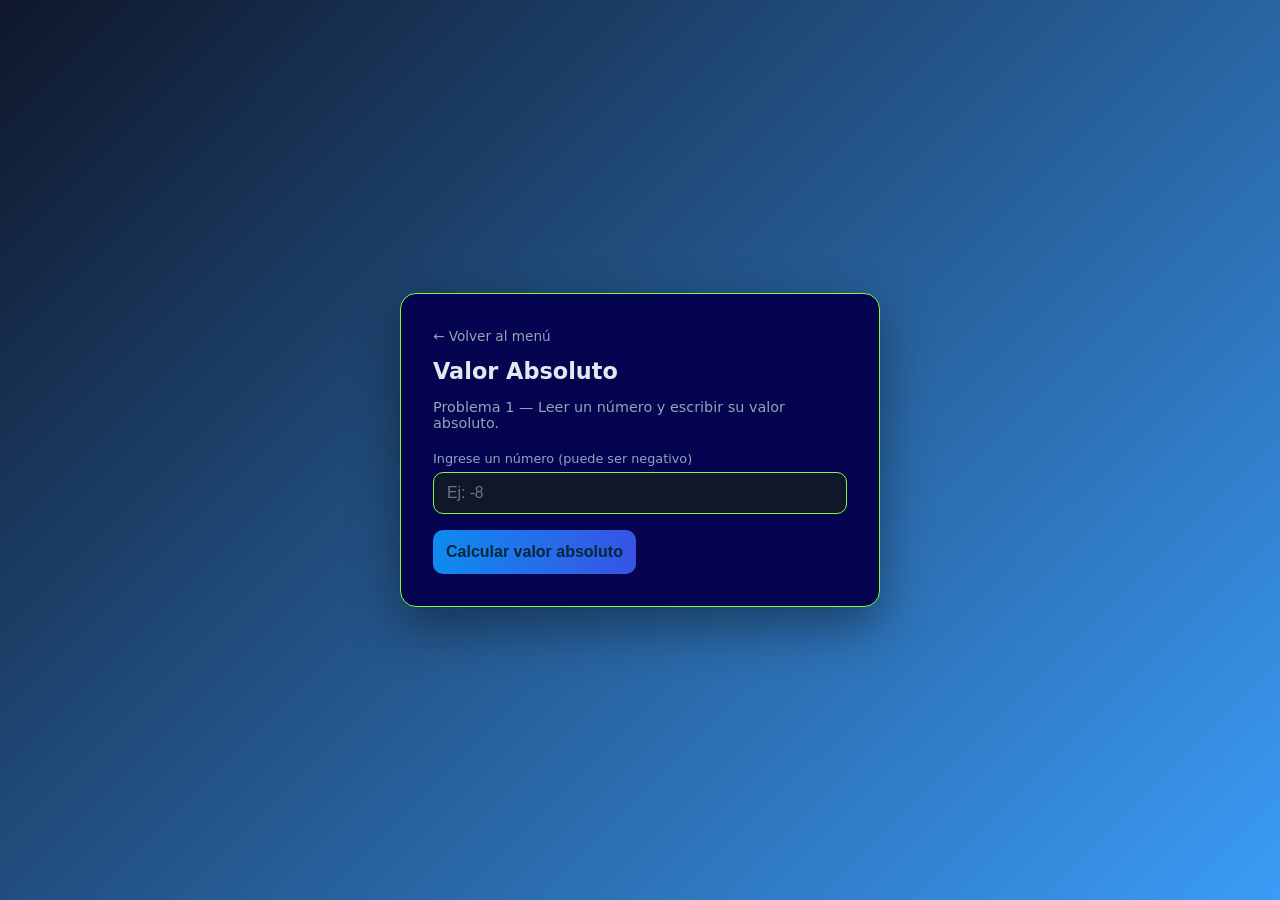
<file: problema1_valor_absoluto/problema1.html>
<!DOCTYPE html>
<html lang="es">
<head>
  <meta charset="UTF-8">
  <meta name="viewport" content="width=device-width, initial-scale=1.0">
  <title>Problema 1 — Valor Absoluto</title>

  <!-- ===== REFERENCIA AL ARCHIVO CSS (hoja de estilos general) ===== -->
  <link rel="stylesheet" href="../css/estilos.css">
</head>
<body class="tema-1">

  <div class="card">
    <a class="volver" href="../index.html">← Volver al menú</a>
    <h1>Valor Absoluto</h1>
    <p class="sub">Problema 1 — Leer un número y escribir su valor absoluto.</p>

    <label for="numero">Ingrese un número (puede ser negativo)</label>
    <input id="numero" type="number" step="any" placeholder="Ej: -8">

    <button onclick="valorAbsoluto()">Calcular valor absoluto</button>
    <p class="err" id="err">Por favor ingrese un número válido.</p>

    <div class="result" id="result">
      <div class="big" id="salida">—</div>
      <div class="step" id="paso"></div>
    </div>
  </div>

  <!-- ===== REFERENCIA AL ARCHIVO JAVASCRIPT (lógica general) ===== -->
  <script src="../js/algoritmos.js"></script>
</body>
</html>
</file>
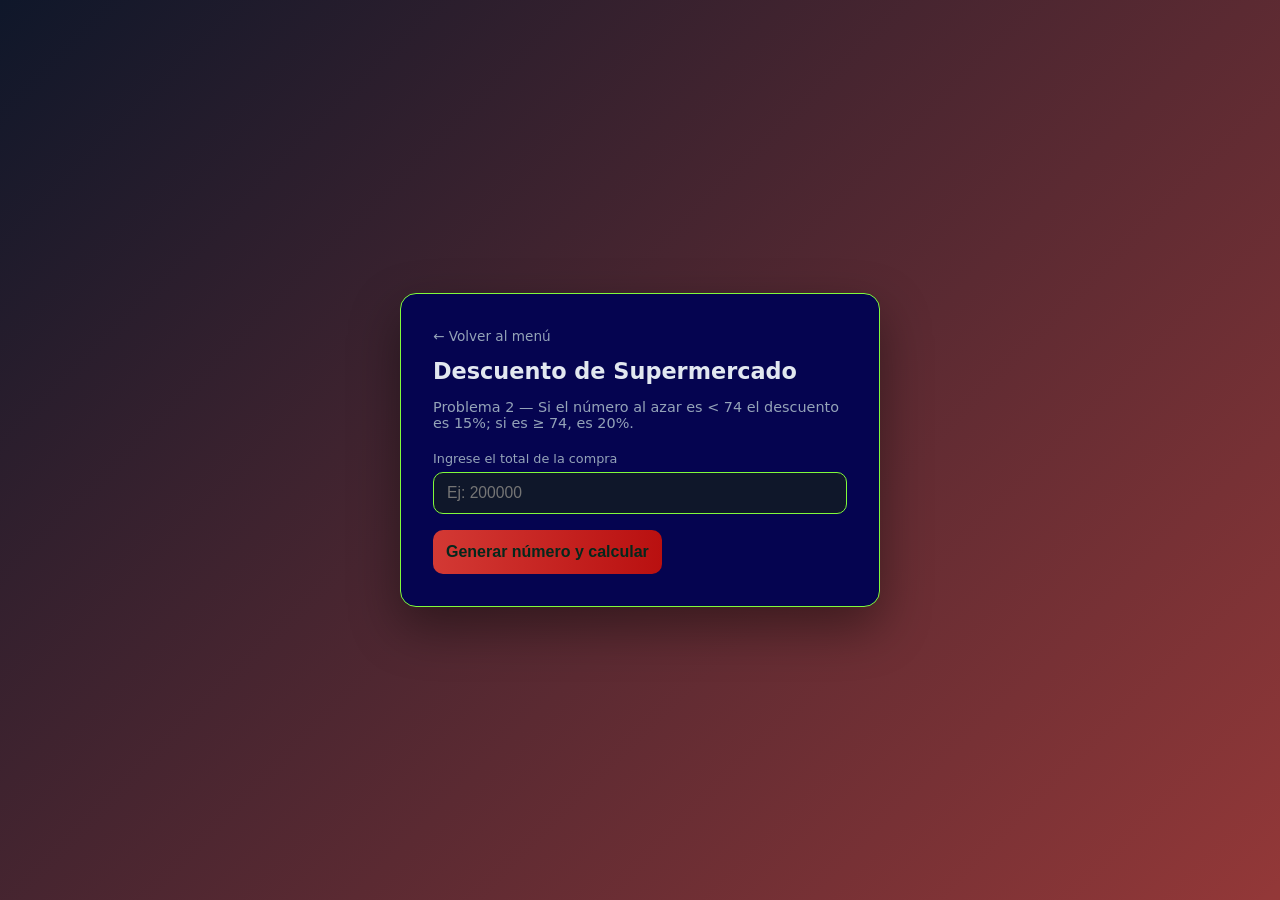
<file: problema2_descuento_supermercado/problema2.html>
<!DOCTYPE html>
<html lang="es">
<head>
  <meta charset="UTF-8">
  <meta name="viewport" content="width=device-width, initial-scale=1.0">
  <title>Problema 2 — Descuento de Supermercado</title>

  <!-- ===== REFERENCIA AL ARCHIVO CSS (hoja de estilos general) ===== -->
  <link rel="stylesheet" href="../css/estilos.css">
</head>
<body class="tema-2">

  <div class="card">
    <a class="volver" href="../index.html">← Volver al menú</a>
    <h1>Descuento de Supermercado</h1>
    <p class="sub">Problema 2 — Si el número al azar es &lt; 74 el descuento es 15%; si es ≥ 74, es 20%.</p>

    <label for="total">Ingrese el total de la compra</label>
    <input id="total" type="number" step="any" placeholder="Ej: 200000">

    <button onclick="descuentoSupermercado()">Generar número y calcular</button>
    <p class="err" id="err">Por favor ingrese un total válido.</p>

    <div class="result" id="result">
      <div class="azar">Número al azar generado: <b id="azar">—</b> (0 a 100)</div>
      <div class="row"><span>% aplicado</span><span id="porc">—</span></div>
      <div class="row"><span>Dinero descontado</span><span id="descuento">—</span></div>
      <div class="row total"><span>Total a pagar</span><span id="pagar">—</span></div>
    </div>
  </div>

  <!-- ===== REFERENCIA AL ARCHIVO JAVASCRIPT (lógica general) ===== -->
  <script src="../js/algoritmos.js"></script>
</body>
</html>
</file>
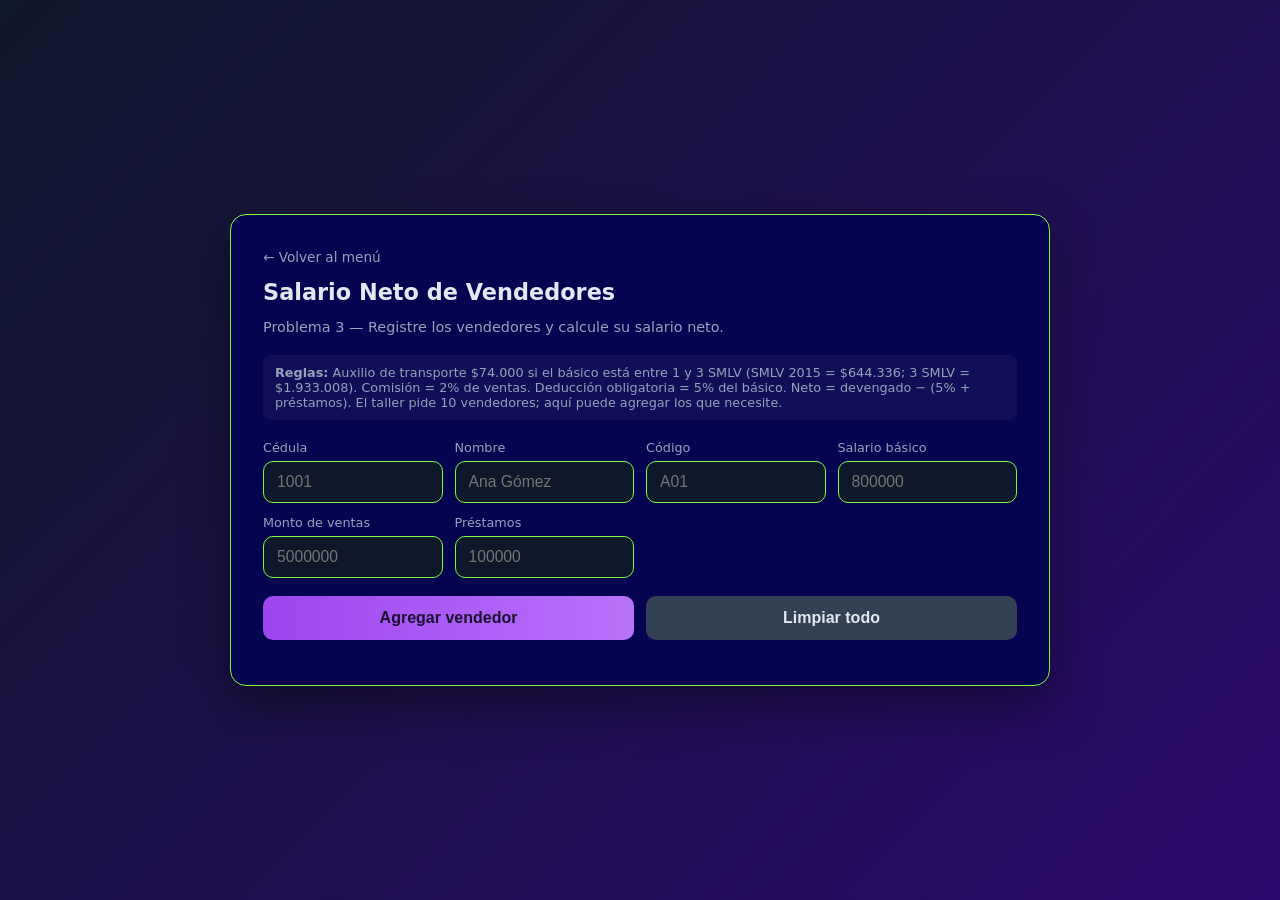
<file: problema3_salario_vendedores/problema3.html>
<!DOCTYPE html>
<html lang="es">
<head>
  <meta charset="UTF-8">
  <meta name="viewport" content="width=device-width, initial-scale=1.0">
  <title>Problema 3 — Salario Neto de Vendedores</title>

  <!-- ===== REFERENCIA AL ARCHIVO CSS (hoja de estilos general) ===== -->
  <link rel="stylesheet" href="../css/estilos.css">
</head>
<body class="tema-3">

  <div class="card ancho">
    <a class="volver" href="../index.html">← Volver al menú</a>
    <h1>Salario Neto de Vendedores</h1>
    <p class="sub">Problema 3 — Registre los vendedores y calcule su salario neto.</p>
    <div class="note">
      <b>Reglas:</b> Auxilio de transporte $74.000 si el básico está entre 1 y 3 SMLV
      (SMLV 2015 = $644.336; 3 SMLV = $1.933.008). Comisión = 2% de ventas.
      Deducción obligatoria = 5% del básico. Neto = devengado − (5% + préstamos).
      El taller pide 10 vendedores; aquí puede agregar los que necesite.
    </div>

    <div class="grid">
      <div><label>Cédula</label><input id="cedula" placeholder="1001"></div>
      <div><label>Nombre</label><input id="nombre" placeholder="Ana Gómez"></div>
      <div><label>Código</label><input id="codigo" placeholder="A01"></div>
      <div><label>Salario básico</label><input id="basico" type="number" step="any" placeholder="800000"></div>
      <div><label>Monto de ventas</label><input id="ventas" type="number" step="any" placeholder="5000000"></div>
      <div><label>Préstamos</label><input id="prestamos" type="number" step="any" placeholder="100000"></div>
    </div>

    <div class="actions">
      <button onclick="agregarVendedor()">Agregar vendedor</button>
      <button class="sec" onclick="limpiarVendedores()">Limpiar todo</button>
    </div>
    <p class="err" id="err"></p>

    <table id="tabla">
      <thead>
        <tr>
          <th class="left">Cédula</th><th class="left">Nombre</th><th class="left">Código</th>
          <th>Básico</th><th>Auxilio</th><th>Comisión</th><th>Préstamos</th><th>Salario Neto</th>
        </tr>
      </thead>
      <tbody id="tbody"></tbody>
    </table>
    <p class="counter" id="counter"></p>
  </div>

  <!-- ===== REFERENCIA AL ARCHIVO JAVASCRIPT (lógica general) ===== -->
  <script src="../js/algoritmos.js"></script>
</body>
</html>
</file>
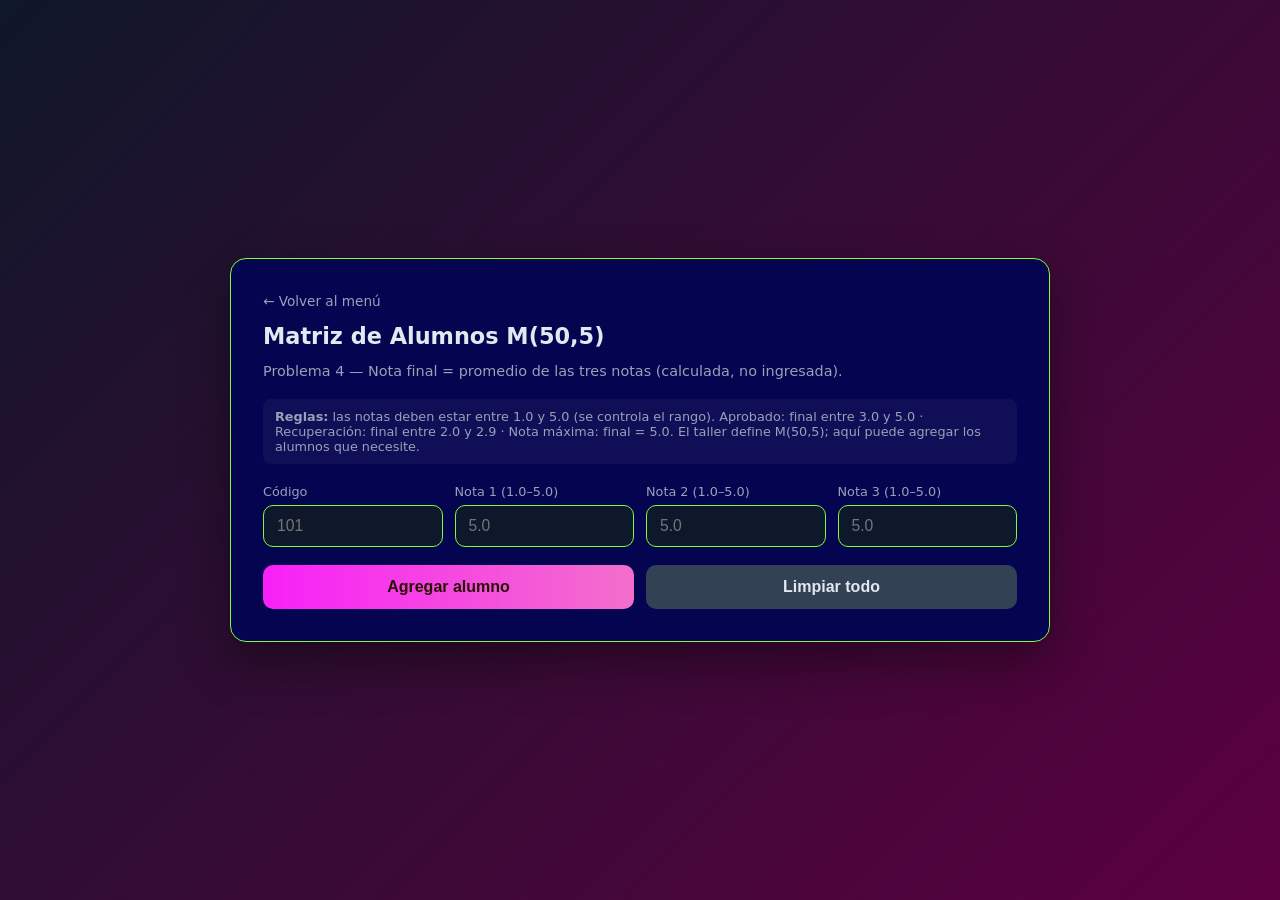
<file: problema4_matriz_alumnos/problema4.html>
<!DOCTYPE html>
<html lang="es">
<head>
  <meta charset="UTF-8">
  <meta name="viewport" content="width=device-width, initial-scale=1.0">
  <title>Problema 4 — Matriz de Alumnos M(50,5)</title>

  <!-- ===== REFERENCIA AL ARCHIVO CSS (hoja de estilos general) ===== -->
  <link rel="stylesheet" href="../css/estilos.css">
</head>
<body class="tema-4">

  <div class="card ancho">
    <a class="volver" href="../index.html">← Volver al menú</a>
    <h1>Matriz de Alumnos M(50,5)</h1>
    <p class="sub">Problema 4 — Nota final = promedio de las tres notas (calculada, no ingresada).</p>
    <div class="note">
      <b>Reglas:</b> las notas deben estar entre 1.0 y 5.0 (se controla el rango).
      Aprobado: final entre 3.0 y 5.0 · Recuperación: final entre 2.0 y 2.9 · Nota máxima: final = 5.0.
      El taller define M(50,5); aquí puede agregar los alumnos que necesite.
    </div>

    <div class="grid">
      <div><label>Código</label><input id="codigo" placeholder="101"></div>
      <div><label>Nota 1 (1.0–5.0)</label><input id="n1" type="number" step="any" min="1" max="5" placeholder="5.0"></div>
      <div><label>Nota 2 (1.0–5.0)</label><input id="n2" type="number" step="any" min="1" max="5" placeholder="5.0"></div>
      <div><label>Nota 3 (1.0–5.0)</label><input id="n3" type="number" step="any" min="1" max="5" placeholder="5.0"></div>
    </div>

    <div class="actions">
      <button onclick="agregarAlumno()">Agregar alumno</button>
      <button class="sec" onclick="limpiarAlumnos()">Limpiar todo</button>
    </div>
    <p class="err" id="err"></p>

    <div class="cards" id="cards" style="display:none">
      <div class="stat apro"><div class="n" id="cApro">0</div><div class="l">Aprobados (3.0 – 5.0)</div></div>
      <div class="stat recu"><div class="n" id="cRecu">0</div><div class="l">Recuperación (2.0 – 2.9)</div></div>
      <div class="stat max"><div class="n" id="cMax">0</div><div class="l">Nota máxima (5.0)</div></div>
    </div>

    <table id="tabla">
      <thead>
        <tr><th>Código</th><th>N1</th><th>N2</th><th>N3</th><th>Final</th><th>Clasificación</th></tr>
      </thead>
      <tbody id="tbody"></tbody>
    </table>
  </div>

  <!-- ===== REFERENCIA AL ARCHIVO JAVASCRIPT (lógica general) ===== -->
  <script src="../js/algoritmos.js"></script>
</body>
</html>
</file>
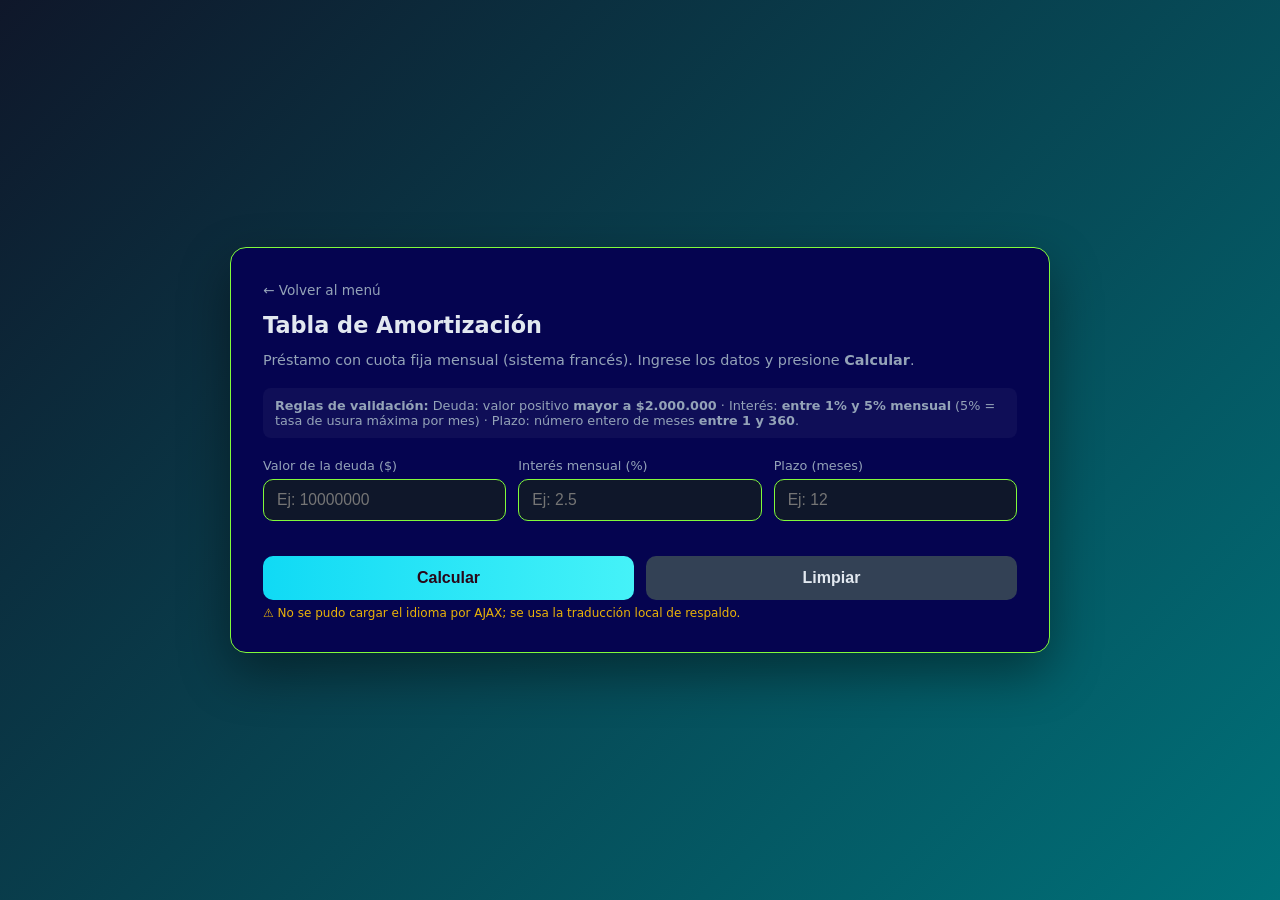
<file: Problema4_Tabla_de_Amortizacion/tabla_amortizacion.html>
<!DOCTYPE html>
<html lang="es">
<head>
  <meta charset="UTF-8">
  <meta name="viewport" content="width=device-width, initial-scale=1.0">
  <title>Tabla de Amortización — Taller de Algoritmos</title>

  <!-- ===== 1. HOJA DE ESTILOS DE DATATABLES (librería externa, desde su CDN oficial) ===== -->
  <link rel="stylesheet" href="https://cdn.datatables.net/2.1.8/css/dataTables.dataTables.min.css">

  <!-- ===== 2. HOJA DE ESTILOS GENERAL DEL TALLER (va DESPUÉS para poder ajustar DataTables) ===== -->
  <link rel="stylesheet" href="../css/estilos.css">
</head>
<body class="tema-5">

  <div class="card ancho">
    <a class="volver" href="../index.html">← Volver al menú</a>
    <h1>Tabla de Amortización</h1>
    <p class="sub">Préstamo con cuota fija mensual (sistema francés). Ingrese los datos y presione <b>Calcular</b>.</p>

    <div class="note">
      <b>Reglas de validación:</b>
      Deuda: valor positivo <b>mayor a $2.000.000</b> ·
      Interés: <b>entre 1% y 5% mensual</b> (5% = tasa de usura máxima por mes) ·
      Plazo: número entero de meses <b>entre 1 y 360</b>.
    </div>

    <!-- ===== FORMULARIO: aquí el usuario escribe los 3 datos ===== -->
    <!-- novalidate = desactivamos la validación automática del navegador, porque la hacemos nosotros con JavaScript -->
    <form id="formAmortizacion" novalidate>
      <div class="grid">
        <div>
          <label for="deuda">Valor de la deuda ($)</label>
          <input id="deuda" type="number" step="any" min="0" placeholder="Ej: 10000000">
          <small class="campo-error" id="error-deuda"></small>
        </div>
        <div>
          <label for="interes">Interés mensual (%)</label>
          <input id="interes" type="number" step="any" min="1" max="5" placeholder="Ej: 2.5">
          <small class="campo-error" id="error-interes"></small>
        </div>
        <div>
          <label for="plazo">Plazo (meses)</label>
          <input id="plazo" type="number" step="1" min="1" max="360" placeholder="Ej: 12">
          <small class="campo-error" id="error-plazo"></small>
        </div>
      </div>

      <div class="actions">
        <button type="submit" id="btnCalcular">Calcular</button>
        <button type="button" class="sec" id="btnLimpiar">Limpiar</button>
      </div>
    </form>

    <p class="err" id="err"></p>
    <p class="estado-ajax" id="estadoAjax">Cargando idioma español de la tabla por AJAX…</p>

    <!-- ===== RESULTADOS: se muestran solo cuando los datos son válidos ===== -->
    <section id="seccionResultados" class="oculto">
      <div class="cards">
        <div class="stat"><div class="n" id="resCuota">$0</div><div class="l">Cuota mensual fija</div></div>
        <div class="stat"><div class="n" id="resIntereses">$0</div><div class="l">Total intereses</div></div>
        <div class="stat"><div class="n" id="resTotal">$0</div><div class="l">Total pagado</div></div>
      </div>

      <div class="actions">
        <button type="button" id="btnAbrirModal">🖨 Ver e imprimir tabla</button>
      </div>

      <!-- Tabla que DataTables convertirá en una tabla con búsqueda, orden y paginación -->
      <table id="tablaAmortizacion" class="display show" style="width:100%">
        <thead>
          <tr>
            <th>N° cuota</th>
            <th>Cuota</th>
            <th>Interés</th>
            <th>Abono a capital</th>
            <th>Saldo</th>
          </tr>
        </thead>
        <tbody></tbody>
      </table>
    </section>
  </div>

  <!-- ===== VENTANA MODAL DE IMPRESIÓN (oculta hasta que se abre) ===== -->
  <div id="modalImprimir" class="modal-fondo" aria-hidden="true">
    <div class="modal-caja" role="dialog" aria-modal="true" aria-labelledby="tituloModal">
      <div class="modal-cabecera">
        <h2 id="tituloModal">Vista previa de impresión</h2>
        <button type="button" class="modal-cerrar" id="btnCerrarX" aria-label="Cerrar">×</button>
      </div>

      <!-- Solo esta zona sale en la hoja impresa -->
      <div class="modal-cuerpo" id="zonaImpresion"></div>

      <div class="modal-pie">
        <button type="button" id="btnImprimir">🖨 Imprimir</button>
        <button type="button" class="sec" id="btnCerrarModal">Cerrar</button>
      </div>
    </div>
  </div>

  <!-- ===== SCRIPTS: el ORDEN importa ===== -->
  <!-- 1) jQuery primero, porque DataTables lo necesita -->
  <script src="https://code.jquery.com/jquery-3.7.1.min.js"></script>
  <!-- 2) DataTables después de jQuery -->
  <script src="https://cdn.datatables.net/2.1.8/js/dataTables.min.js"></script>
  <!-- 3) El JavaScript general del taller al final, cuando ya existen jQuery y DataTables -->
  <script src="../js/algoritmos.js"></script>
</body>
</html>
</file>
<file: css/estilos.css>
/* ============================================================
   Hoja de estilos GENERAL para el Taller de Algoritmos
   Sirve para los 5 algoritmos (problemas 1 a 4 y tabla de amortización).
   El color de acento cambia segun la clase del <body>:
   tema-1, tema-2, tema-3, tema-4, tema-5.
   ============================================================ */

:root{
  --card:#050450;
  --text:#e2e8f0;
  --muted:#94a3b8;
  --border:#81fa3b;
  --accent:#fffc3a;
  --accent2:#f1ad2e;
  --btn-text:#04283a;
  --grad-end:#1e293b;
  --ok:#22c55e;
  --warn:#eab308;
  --bad:#ef4444;
}

/* --- Temas de color por algoritmo --- */
body.tema-1{ --accent:#0e8bf1; --accent2:#3953e4; --btn-text:#04283a; --grad-end:#399bf7fd; }
body.tema-2{ --accent:#d33934; --accent2:#b91010; --btn-text:#04281c; --grad-end:#750000c7; }
body.tema-3{ --accent:#9d46ee; --accent2:#b871fa; --btn-text:#1a1030; --grad-end:#2c096d; }
body.tema-4{ --accent:#f820f8; --accent2:#f36fcb; --btn-text:#2a1206; --grad-end:#5c0040; }
body.tema-5{ --accent:#10daf5; --accent2:#45f2f8; --btn-text:#2a0618; --grad-end:#007179; }

*{ box-sizing:border-box; }

body{
  margin:0; min-height:100vh;
  font-family:system-ui,-apple-system,Segoe UI,Roboto,sans-serif;
  background:linear-gradient(135deg,#0f172a,var(--grad-end));
  color:var(--text);
  padding:24px;
  display:flex; align-items:flex-start; justify-content:center;
}

/* --- Tarjeta contenedora --- */
.card{
  width:100%; max-width:480px; margin:auto;
  background:var(--card); border:1px solid var(--border);
  border-radius:16px; padding:32px;
  box-shadow:0 20px 50px rgba(0,0,0,.4);
}
.card.ancho{ max-width:820px; }

h1{ margin:0 0 4px; font-size:1.4rem; }
.sub{ color:var(--muted); font-size:.9rem; margin-bottom:20px; }
.note{
  font-size:.8rem; color:var(--muted);
  background:rgba(255,255,255,.04); border-radius:8px;
  padding:10px 12px; margin-bottom:20px;
}

/* --- Formularios --- */
label{ display:block; font-size:.8rem; color:var(--muted); margin-bottom:6px; }
input{
  width:100%; padding:11px 13px; border-radius:10px;
  border:1px solid var(--border); background:#0f172a;
  color:var(--text); font-size:.98rem; outline:none;
}
input:focus{ border-color:var(--accent); }

.grid{
  display:grid; gap:12px;
  grid-template-columns:repeat(auto-fit,minmax(150px,1fr));
}

/* --- Botones --- */
.actions{ display:flex; gap:12px; margin-top:18px; flex-wrap:wrap; }
button{
  flex:1; min-width:150px; margin-top:16px; padding:13px; border:none;
  border-radius:10px;
  background:linear-gradient(90deg,var(--accent),var(--accent2));
  color:var(--btn-text); font-weight:700; font-size:1rem; cursor:pointer;
}
.actions button{ margin-top:0; }
button.sec{ background:#334155; color:var(--text); }
button:hover{ opacity:.92; }

/* --- Mensajes de error --- */
.err{ color:#f87171; font-size:.85rem; margin-top:10px; min-height:1em; display:none; }
.err.show{ display:block; }

/* --- Resultado simple (problemas 1 y 2) --- */
.result{
  margin-top:20px; padding:18px; border-radius:12px;
  background:#0f172a; border:1px solid var(--border); display:none;
}
.result.show{ display:block; }
.result .big{ font-size:1.6rem; font-weight:800; color:var(--accent); }
.result .step{ color:var(--muted); font-size:.85rem; margin-top:8px; }

.azar{
  margin-bottom:12px; padding:10px; border-radius:8px;
  background:rgba(255,255,255,.05); text-align:center;
}
.azar b{ color:var(--accent); }

.row{ display:flex; justify-content:space-between; padding:6px 0; font-size:.95rem; }
.row span:first-child{ color:var(--muted); }
.row.total span{ color:var(--accent); font-weight:800; font-size:1.1rem; }

/* --- Tablas (problemas 3 y 4) --- */
table{
  width:100%; border-collapse:collapse; margin-top:22px;
  font-size:.85rem; display:none;
}
table.show{ display:table; }
th,td{ padding:8px 10px; border-bottom:1px solid var(--border); text-align:center; }
th{ color:var(--muted); font-weight:600; font-size:.73rem; text-transform:uppercase; }
td.neto{ color:var(--accent); font-weight:700; }
.left{ text-align:left; }
.counter{ color:var(--muted); font-size:.85rem; margin-top:10px; }

/* --- Tarjetas de conteo (problema 4) --- */
.cards{
  display:grid; gap:12px; margin-top:22px;
  grid-template-columns:repeat(auto-fit,minmax(160px,1fr));
}
.stat{
  background:#0f172a; border:1px solid var(--border);
  border-radius:12px; padding:16px; text-align:center;
}
.stat .n{ font-size:2rem; font-weight:800; }
.stat .l{ font-size:.78rem; color:var(--muted); margin-top:4px; }
.stat.apro .n{ color:var(--ok); }
.stat.recu .n{ color:var(--warn); }
.stat.max  .n{ color:var(--accent); }

/* --- Etiquetas de clasificacion (problema 4) --- */
.tag{ padding:2px 8px; border-radius:20px; font-size:.72rem; font-weight:700; }
.tag.apro{ background:rgba(34,197,94,.15);  color:var(--ok); }
.tag.recu{ background:rgba(234,179,8,.15);  color:var(--warn); }
.tag.max { background:rgba(251,146,60,.18); color:var(--accent); }
.tag.rep { background:rgba(239,68,68,.15);  color:var(--bad); }

/* ============================================================
   MENU PRINCIPAL (index.html de la raiz)
   ============================================================ */
.menu{ display:grid; gap:14px; margin-top:8px; }
.menu a{
  display:flex; align-items:center; gap:14px; text-decoration:none;
  background:#0f172a; border:1px solid var(--border); border-radius:12px;
  padding:16px 18px; color:var(--text); transition:.15s;
}
.menu a:hover{ border-color:var(--acc); transform:translateY(-2px); }
.menu a .num{
  flex:none; width:40px; height:40px; border-radius:10px;
  display:flex; align-items:center; justify-content:center;
  font-weight:800; font-size:1.1rem;
  background:linear-gradient(135deg,var(--acc),var(--acc2)); color:#0b1220;
}
.menu a .txt{ display:flex; flex-direction:column; }
.menu a .txt b{ font-size:1rem; }
.menu a .txt span{ color:var(--muted); font-size:.8rem; margin-top:2px; }
.menu a .arrow{ margin-left:auto; color:var(--acc); font-size:1.3rem; }

/* Acento por item del menu (independiente del tema del body) */
.menu a.m1{ --acc:#38bdf8; --acc2:#0ea5e9; }
.menu a.m2{ --acc:#34d399; --acc2:#10b981; }
.menu a.m3{ --acc:#a78bfa; --acc2:#8b5cf6; }
.menu a.m4{ --acc:#fb923c; --acc2:#f97316; }
.menu a.m5{ --acc:#f472b6; --acc2:#ec4899; }

/* Enlace "volver al menu" en cada algoritmo */
.volver{
  display:inline-block; margin-bottom:14px; text-decoration:none;
  color:var(--muted); font-size:.85rem;
}
.volver:hover{ color:var(--accent); }

/* ============================================================
   PROBLEMA 5: TABLA DE AMORTIZACIÓN (body.tema-5)
   (carpeta Problema4_Tabla_de_Amortizacion)
   Estilos de: mensajes de error por campo, DataTables en modo
   oscuro, ventana modal e impresión. Las reglas que podrían
   afectar a otros problemas llevan "body.tema-5" delante para
   que SOLO se apliquen en la página de amortización.
   ============================================================ */

/* Clase de utilidad: esconder un bloque */
.oculto{ display:none; }

/* Las tarjetas de resumen muestran pesos: letra un poco más pequeña */
body.tema-5 .stat .n{ font-size:1.25rem; color:var(--accent); word-break:break-word; }

/* --- Mensajes de error debajo de cada campo --- */
.campo-error{ display:block; color:#f87171; font-size:.75rem; margin-top:5px; min-height:1em; }
input.invalido{ border-color:var(--bad); background:#1f0f14; }

/* --- Texto que informa cómo se cargó el idioma (AJAX) --- */
.estado-ajax{ color:var(--muted); font-size:.75rem; margin:6px 0 0; }
.estado-ajax.ok{ color:var(--ok); }
.estado-ajax.alerta{ color:var(--warn); }

/* ============================================================
   DATATABLES EN MODO OSCURO
   La hoja general (estilos.css) le da estilo a TODOS los botones
   e inputs; aquí corregimos los controles que crea DataTables.
   ============================================================ */
.dt-container{ margin-top:20px; color:var(--text); font-size:.85rem; }
.dt-container .dt-search input,
.dt-container .dt-length select{
  width:auto; display:inline-block; padding:6px 10px; margin-left:6px;
  border-radius:8px; border:1px solid var(--border);
  background:#0f172a; color:var(--text);
}
.dt-container .dt-info{ color:var(--muted); }
table.dataTable thead th{ color:var(--muted); border-bottom:1px solid var(--border) !important; }
table.dataTable tbody tr{ background:transparent !important; }
table.dataTable tbody tr:hover > *{ box-shadow:inset 0 0 0 9999px rgba(255,255,255,.04) !important; }
table.dataTable td{ border-top:1px solid var(--border) !important; }
table.dataTable td:last-child{ color:var(--accent); font-weight:700; }

/* Botones de paginación: anulamos el estilo grande de los botones del taller */
.dt-container .dt-paging .dt-paging-button{
  flex:none; min-width:0; margin:2px; padding:6px 11px;
  font-size:.8rem; font-weight:600;
  background:#0f172a !important; color:var(--text) !important;
  border:1px solid var(--border) !important; border-radius:8px;
}
.dt-container .dt-paging .dt-paging-button.current{
  background:linear-gradient(90deg,var(--accent),var(--accent2)) !important;
  color:var(--btn-text) !important;
}
.dt-container .dt-paging .dt-paging-button.disabled{ opacity:.6; color:var(--muted) !important; cursor:default; }

/* ============================================================
   VENTANA MODAL
   .modal-fondo  = capa negra semitransparente que cubre todo
   .modal-caja   = la "ventana" blanca del centro
   La clase .abierto la pone JavaScript para mostrarla.
   ============================================================ */
.modal-fondo{
  position:fixed; inset:0; z-index:1000;
  background:rgba(2,6,23,.75);
  display:none; align-items:center; justify-content:center; padding:16px;
}
.modal-fondo.abierto{ display:flex; }
body.modal-abierto{ overflow:hidden; } /* evita que la página de atrás se mueva */

.modal-caja{
  width:100%; max-width:900px; max-height:92vh;
  display:flex; flex-direction:column;
  background:#fff; color:#111827; border-radius:14px;
  box-shadow:0 25px 60px rgba(0,0,0,.5);
}
.modal-cabecera{
  display:flex; align-items:center; justify-content:space-between;
  padding:14px 20px; border-bottom:1px solid #e5e7eb;
}
.modal-cabecera h2{ margin:0; font-size:1.1rem; }
.modal-cerrar{
  flex:none; min-width:0; margin:0; padding:2px 12px;
  background:none !important; color:#6b7280; font-size:1.6rem; line-height:1;
}
.modal-cuerpo{ padding:20px; overflow:auto; }
.modal-pie{
  display:flex; gap:10px; padding:12px 20px; border-top:1px solid #e5e7eb;
}
.modal-pie button{ margin:0; }

/* --- Contenido imprimible (dentro del modal) --- */
.impresion h3{ margin:0 0 4px; font-size:1.15rem; }
.impresion .fecha{ color:#6b7280; font-size:.8rem; margin:0 0 14px; }
.impresion .resumen{
  display:grid; gap:6px 20px; margin-bottom:16px; font-size:.85rem;
  grid-template-columns:repeat(auto-fit,minmax(200px,1fr));
}
.impresion table{
  display:table; width:100%; margin:0; border-collapse:collapse;
  font-size:.78rem; color:#111827;
}
.impresion th, .impresion td{ border:1px solid #d1d5db; padding:5px 8px; text-align:right; }
.impresion th{ background:#f3f4f6; color:#111827; text-align:center; }
.impresion td:first-child{ text-align:center; }
.impresion tfoot td{ font-weight:700; background:#f9fafb; }

/* ============================================================
   IMPRESIÓN (@media print)
   Cuando el usuario imprime, se oculta TODO menos el modal,
   y del modal solo queda el cuerpo (#zonaImpresion).
   ============================================================ */
@media print{
  body.tema-5{ background:#fff !important; color:#000; padding:0; display:block; }
  body.tema-5 > *{ display:none !important; }
  body.tema-5 > #modalImprimir{ display:block !important; position:static; background:none; padding:0; }
  body.tema-5 .modal-caja{ max-width:none; max-height:none; box-shadow:none; border-radius:0; }
  .modal-cabecera, .modal-pie{ display:none !important; }
  .modal-cuerpo{ overflow:visible; padding:0; }
  .impresion thead{ display:table-header-group; } /* repite encabezado en cada hoja */
  .impresion tr{ page-break-inside:avoid; }
}
</file>
